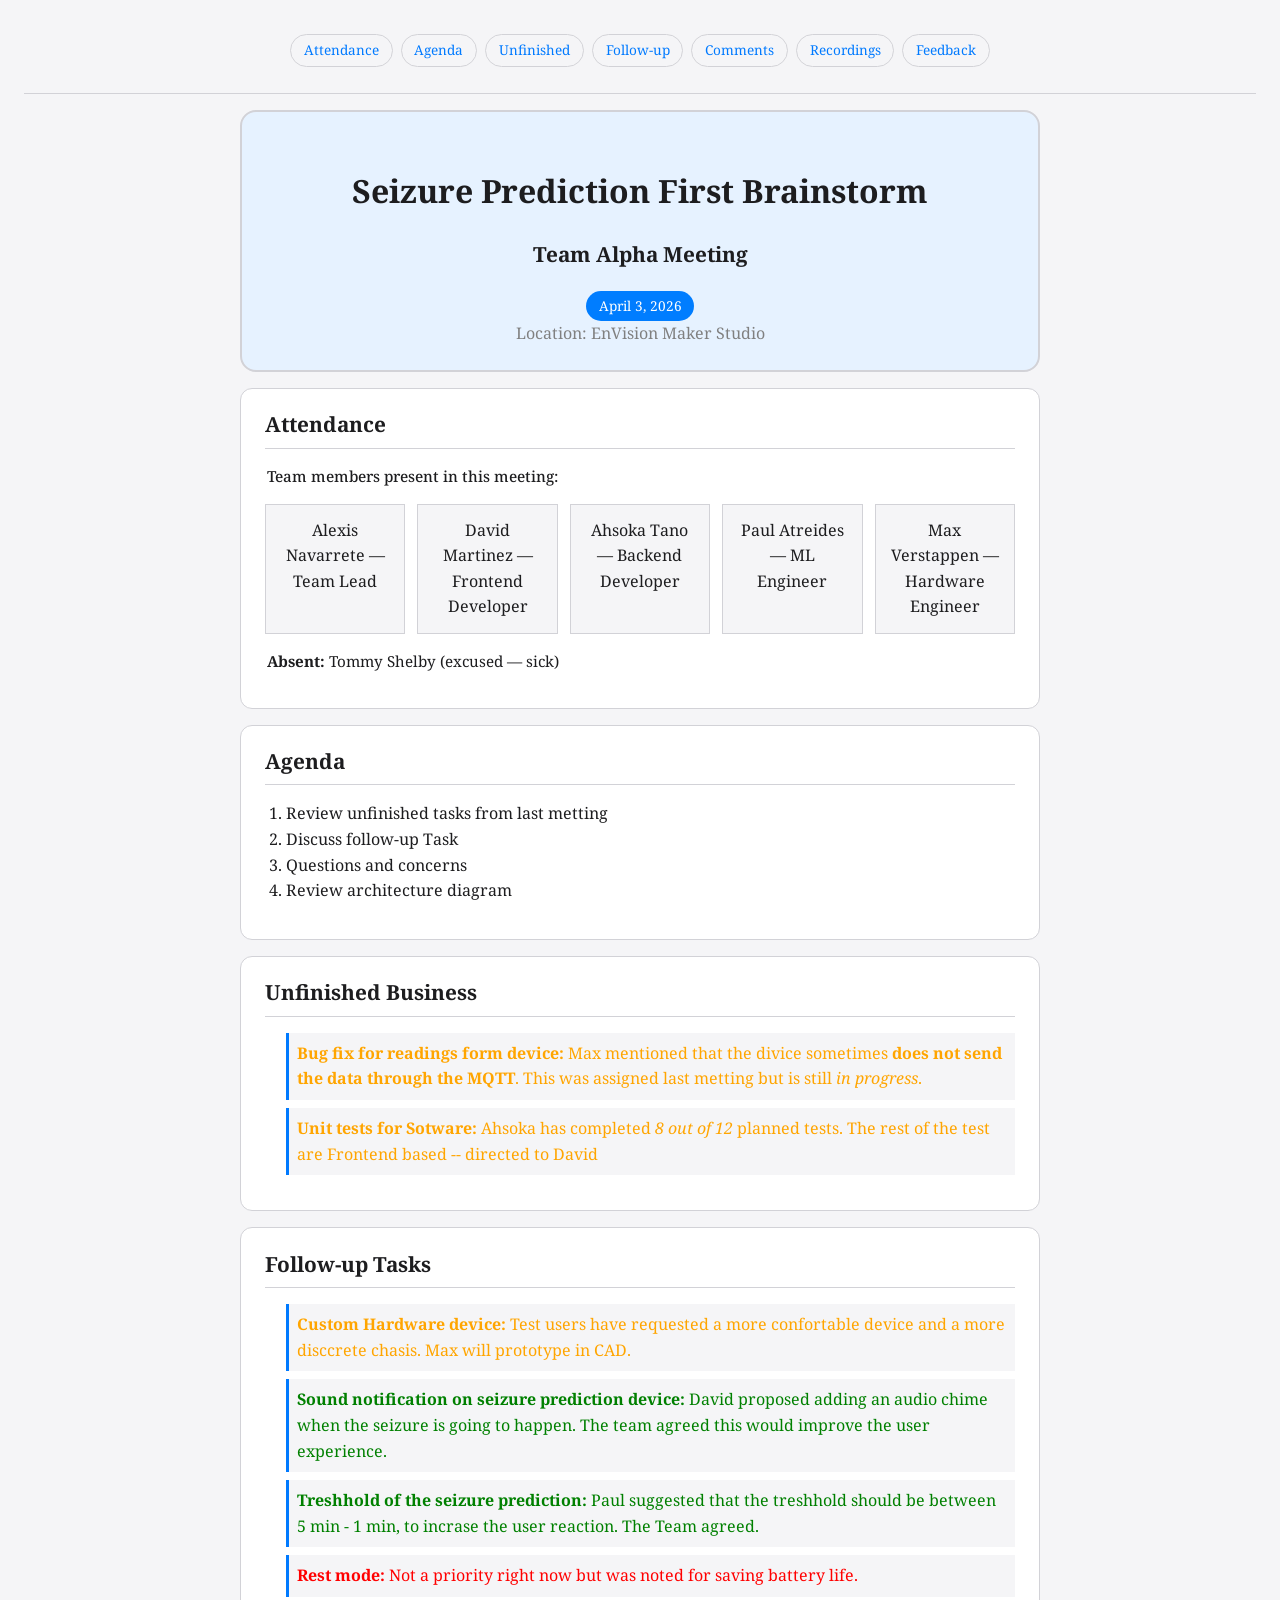
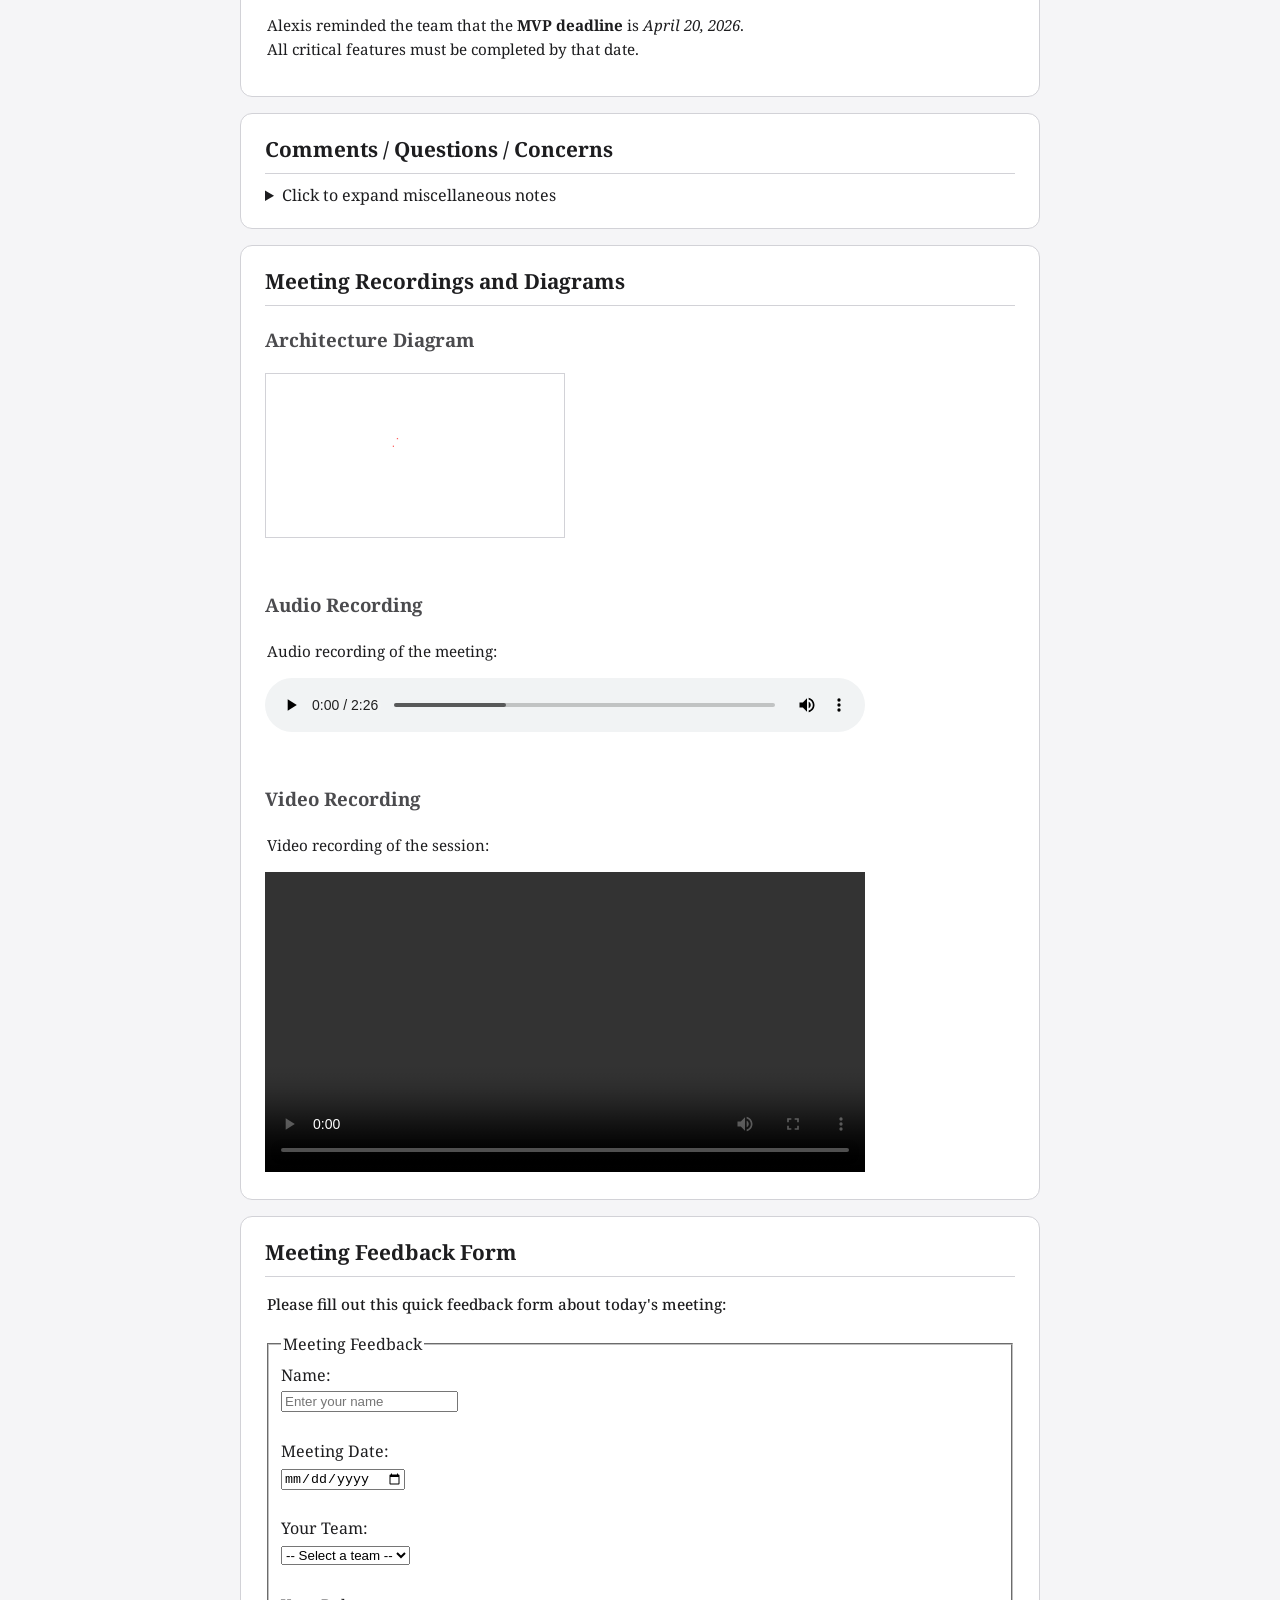
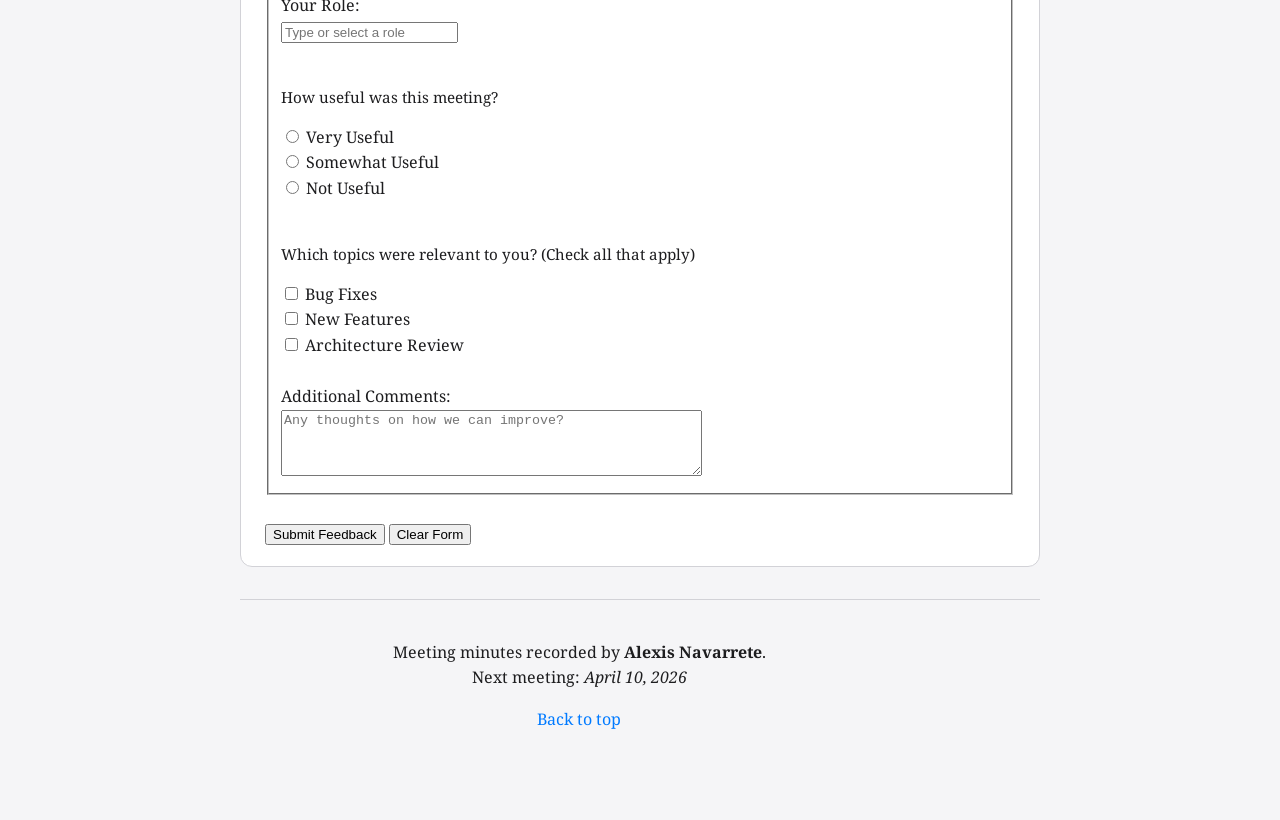
<file: index.html>
<!DOCTYPE html>
<html lang="en">
<head>
    <meta charset="UTF-8">
    <meta name="viewport" content="width=device-width, initial-scale=1.0">
    <title>Lab3 - CSE 110</title>
    <link rel="icon" type="image/x-icon" href="favicon.ico" />

    <!-- External CSS stylesheet -->
    <link rel="stylesheet" href="style.css" />

    <!-- Internal CSS with <style> + Google Font @import -->
    <style>
        @import url('https://fonts.googleapis.com/css2?family=Noto+Serif:ital,wght@0,100..900;1,100..900&display=swap');

        html {
            scroll-behavior: smooth;
        }
    </style>
</head>

<body id="top" class="noto-serif-body">

    <nav class="sticky-nav">
        <ul class="nav-links">
            <li><a href="#attendance">Attendance</a></li>
            <li><a href="#agenda">Agenda</a></li>
            <li><a href="#unfinished">Unfinished</a></li>
            <li><a href="#follow-up">Follow-up</a></li>
            <li><a href="#comments">Comments</a></li>
            <li><a href="#recordings">Recordings</a></li>
            <li><a href="#feedback-form">Feedback</a></li>
        </ul>
    </nav>

    <header id="meeting-header">
        <h1>Seizure Prediction First Brainstorm</h1>
        <h2>Team Alpha Meeting</h2>
        <!-- Inline CSS -->
        <span class="date-badge" style="margin-top: 0.6rem;">April 3, 2026</span>
        <br />
        <span class="location-badge">Location: EnVision Maker Studio</span>
    </header>

    <main>
        <section id="attendance" class="section-card">
            <h2>Attendance</h2>
            <p>Team members present in this meeting:</p>

            <!-- Grid layout -->
            <div class="team-grid">
                <div>Alexis Navarrete — Team Lead</div>
                <div>David Martinez — Frontend Developer</div>
                <div>Ahsoka Tano — Backend Developer</div>
                <div>Paul Atreides — ML Engineer</div>
                <div>Max Verstappen — Hardware Engineer</div>
            </div>
            <p><b>Absent:</b> <span>Tommy Shelby (excused — sick)</span></p>
        </section>

        <hr />

        <section id="agenda" class="section-card">
            <h2>Agenda</h2>
            <ol>
                <li>Review unfinished tasks from last metting</li>
                <li>Discuss follow-up Task</li>
                <li>Questions and concerns</li>
                <li>Review architecture diagram</li>
            </ol>
        </section>

        <hr />

        <section id="unfinished" class="section-card">
            <h2>Unfinished Business</h2>
            <ul class="task-list">
                <li data-status="in-progress">
                    <strong>Bug fix for readings form device:</strong> Max mentioned that the divice sometimes <b>does
                    not send the data through the MQTT</b>. This was assigned last metting but is still <i>in progress</i>.
                </li>
                <li data-status="in-progress">
                    <strong>Unit tests for Sotware:</strong> Ahsoka has completed
                    <em>8 out of 12</em> planned tests. The rest of the test are Frontend based -- directed to David
                </li>
            </ul>
        </section>

        <hr />

        <section id="follow-up" class="section-card">
            <h2>Follow-up Tasks</h2>
            <ul class="task-list">
                <li data-status="in-progress">
                    <strong>Custom Hardware device:</strong> Test users have requested a more
                    confortable device and a more disccrete chasis. Max will prototype in CAD.
                </li>
                <li data-status="done">
                    <strong>Sound notification on seizure prediction device:</strong> David proposed
                    adding an audio chime when the seizure is going to happen. The team agreed this would
                    improve the user experience.
                </li>
                <li data-status="done">
                    <strong>Treshhold of the seizure prediction:</strong> Paul suggested that the treshhold should be between
                    5 min - 1 min, to incrase the user reaction. The Team agreed.
                </li>
                <li data-status="blocked">
                    <strong>Rest mode:</strong> Not a priority right now
                    but was noted for saving battery life.
                </li>
            </ul>
            <p>
                Alexis reminded the team that the <strong>MVP deadline</strong> is
                <em>April 20, 2026</em>.<br />
                All critical features must be completed by that date.
            </p>
        </section>

        <hr />

        <section id="comments" class="section-card">
            <h2>Comments / Questions / Concerns</h2>
            <details>
                <summary>Click to expand miscellaneous notes</summary>
                <ul>
                    <li>
                        Paul is conserd about the presition of the model and would like to have <strong>1-week</strong>
                        verify and get the best of the model.
                    </li>
                    <li>
                        Max raised a concern about the Hardware Tests. Alexis will look into it.
                    </li>
                    <li>
                        David shared a link to the design mockups:
                        <a href="https://example.com/mockups" target="_blank">View Mockups</a>
                    </li>
                </ul>
            </details>
        </section>

        <hr />

        <section id="recordings" class="section-card media-section">
            <h2>Meeting Recordings and Diagrams</h2>

            <h3>Architecture Diagram</h3>
            <div>
                <img
                    src="Seizure.png"
                    alt="Whiteboard photo of the meeting"
                    width="300"
                />
            </div>

            <br />

            <h3>Audio Recording</h3>
            <p>Audio recording of the meeting:</p>
            <audio controls>
                <source src="Human_Texture.mp3" type="audio/mpeg" />
                Your browser does not support the audio element.
            </audio>

            <br /><br />

            <h3>Video Recording</h3>
            <p>Video recording of the session:</p>
            <video controls width="600">
                <source src="Video_Recording_Ready.mp4" type="video/mp4" />
                Your browser does not support the video element.
            </video>
        </section>

        <hr />

        <section id="feedback-form" class="section-card">
            <h2>Meeting Feedback Form</h2>
            <p>Please fill out this quick feedback form about today's meeting:</p>

            <form action="#" method="post">

                <fieldset>
                    <legend>Meeting Feedback</legend>

                    <label for="name">Name:</label><br />
                    <input type="text" id="name" name="name" placeholder="Enter your name" /><br /><br />

                    <label for="meeting-date">Meeting Date:</label><br />
                    <input type="date" id="meeting-date" name="meeting-date" /><br /><br />

                    <label for="team-select">Your Team:</label><br />
                    <select id="team-select" name="team">
                        <option value="">-- Select a team --</option>
                        <option value="frontend">Frontend</option>
                        <option value="backend">Backend</option>
                        <option value="hardware">Hardware</option>
                        <option value="ml">ML</option>
                    </select>
                    <br /><br />

                    <label for="role-input">Your Role:</label><br />
                    <input list="roles" id="role-input" name="role" placeholder="Type or select a role" />
                    <datalist id="roles">
                        <option value="Team Lead"></option>
                        <option value="Developer"></option>
                        <option value="ML Engineer"></option>
                        <option value="Hardware Engineer"></option>
                        <option value="QA Engineer"></option>
                    </datalist>
                    <br /><br />

                    <p>How useful was this meeting?</p>
                    <input type="radio" id="very-useful" name="usefulness" value="very-useful" />
                    <label for="very-useful">Very Useful</label><br />
                    <input type="radio" id="somewhat-useful" name="usefulness" value="somewhat-useful" />
                    <label for="somewhat-useful">Somewhat Useful</label><br />
                    <input type="radio" id="not-useful" name="usefulness" value="not-useful" />
                    <label for="not-useful">Not Useful</label><br /><br />

                    <p>Which topics were relevant to you? (Check all that apply)</p>
                    <input type="checkbox" id="topic-bugs" name="topics" value="bugs" />
                    <label for="topic-bugs">Bug Fixes</label><br />
                    <input type="checkbox" id="topic-features" name="topics" value="features" />
                    <label for="topic-features">New Features</label><br />
                    <input type="checkbox" id="topic-arch" name="topics" value="architecture" />
                    <label for="topic-arch">Architecture Review</label><br /><br />

                    <label for="feedback-comments">Additional Comments:</label><br />
                    <textarea id="feedback-comments" name="comments" rows="4" cols="50" placeholder="Any thoughts on how we can improve?"></textarea>
                </fieldset>

                <br />

                <button type="submit">Submit Feedback</button>
                <button type="reset">Clear Form</button>

            </form>
        </section>
    </main>

    <hr />

    <footer>
        <p>
            Meeting minutes recorded by <strong>Alexis Navarrete</strong>.<br />
            Next meeting: <em>April 10, 2026</em>
        </p>
        <p>
            <a href="#top">Back to top</a>
        </p>
    </footer>
</body>
</html>
</file>
<file: style.css>
:root {
  --main-blue: #007aff;
  --light-gray: #f5f5f7;
  --border-color: #d2d2d7;
}
 
* { box-sizing: border-box; }
 
.noto-serif-body {
  font-family: "Noto Serif", serif;
  font-optical-sizing: auto;
  font-weight: 400;
  font-style: normal;
  font-variation-settings: "wdth" 100;
}
 
body {
  background-color: var(--light-gray);
  color: var(--font-color, #1d1d1f);           
  line-height: 1.6;
  padding-top: 0px;                             
  padding-bottom: 40px;
  padding-left: 1rem;                          
  padding-right: 1rem;
}
 
h1, h2, h3 { font-family: "Noto Serif", serif; }
 
h1 {
  color: #1d1d1f;                              
  font-size: 2rem;
  text-align: center;                          
}
 
h2 {
  color: rgb(29, 29, 31);                      
  font-size: 1.3rem;
  margin-top: 0px;                              
  margin-bottom: 0.5em;                        
  margin-left: 0px;
  margin-right: 0px;
}
 
h3 { color: hsl(240, 2%, 30%); }               
 
p { max-width: 70ch; }                          
 
a {
  color: var(--main-blue);
  text-decoration: none;                      
}
 
a:hover { color: rgba(0, 122, 255, 0.7); text-decoration: underline; }  
a:active { color: hsla(211, 100%, 40%, 1); }                            
p:hover { opacity: 0.9; }                                                
 
#meeting-header {
  background-color: color-mix(in srgb, #007aff 10%, white 90%);
  border: 2px solid var(--border-color);      
  border-radius: 16px;
  padding: 2rem 1.5rem 1.5rem 1.5rem;         
  margin: 0 auto 1rem auto;                     
  max-width: 800px;
  min-width: 280px;
  text-align: center;
}
 
.section-card {
  background-color: white;                      
  border: 1px solid var(--border-color);
  border-radius: 12px;
  padding: 1.2rem 1.5rem 1.2rem 1.5rem;
  margin: 1rem auto 1rem auto;                  
  max-width: 800px;
  min-width: 280px;
  width: 100%;
}
 
.sticky-nav {
  position: sticky;
  top: 0;
  z-index: 100;
  background-color: rgba(245, 245, 247, 0.9);
  border-bottom: 1px solid var(--border-color);
  padding: 0.6rem;
  margin-bottom: 1rem;
}
 
.nav-links {
  display: flex;
  gap: 0.5rem;
  justify-content: center;
  flex-wrap: wrap;
  align-items: center;
  list-style: none;
  padding: 0;
}
 
.nav-links li a {
  display: inline-block;                        
  border: 1px solid var(--border-color);
  border-radius: 20px;
  padding: 0.3rem 0.8rem;
  font-size: 0.85rem;
}

[data-status="done"] { color: green; }
[data-status="in-progress"] { color: orange; }
[data-status="blocked"] { color: red; }
 
ul.task-list { list-style: none; padding-left: 0; }
ul.task-list li {
  padding: 0.5rem;
  margin-bottom: 0.5rem;
  background-color: var(--light-gray);
  border-left: 3px solid var(--main-blue);
}
 
.team-grid {
  display: grid;
  grid-template-columns: repeat(auto-fit, minmax(140px, 1fr));
  gap: 0.75rem;
  grid-auto-rows: auto;
  margin-top: 0.75rem;
}
 
.team-grid > div {
  background-color: var(--light-gray);
  padding: 0.8rem;
  text-align: center;
  border: 1px solid var(--border-color);
}
 
.section-card p { font-size: 0.95rem; }
h2 ~ p { margin-left: 0.1rem; }
h2 + p { font-weight: 500; }
section:has(details) { border-left: 3px solid orange; }
 
.section-card {
  & h2 { border-bottom: 1px solid var(--border-color); padding-bottom: 0.4rem; margin-bottom: 0.6rem; }
  & ol, & ul { padding-left: 1.3rem; }
}
 
.date-badge {
  display: inline-block;
  background-color: color(display-p3 0.0 0.48 1.0);
  color: #ffffff;
  padding: 0.25rem 0.8rem;
  border-radius: 20px;
  font-size: 0.85rem;
}
 
.location-badge { position: relative; display: inline-block; color: gray; height: auto; }
 
hr { display: none; } 

.media-section img { border: 1pt solid var(--border-color); max-width: 100%; height: auto; }
audio, video { max-width: 600px; width: 100%; }
 

footer {
  text-align: center;
  padding: 1.5rem;
  border-top: 0.3mm solid var(--border-color);
  max-width: 800px;
  margin: 2rem auto 0 auto;
}
 
@media (max-width: 768px) {
  h1 { font-size: 1.5rem; }
  .team-grid { grid-template-columns: repeat(2, 1fr); }
}
 
@media (max-width: 480px) {
  .section-card { margin: 0.5rem; }
  .team-grid { grid-template-columns: 1fr; }
}
</file>
